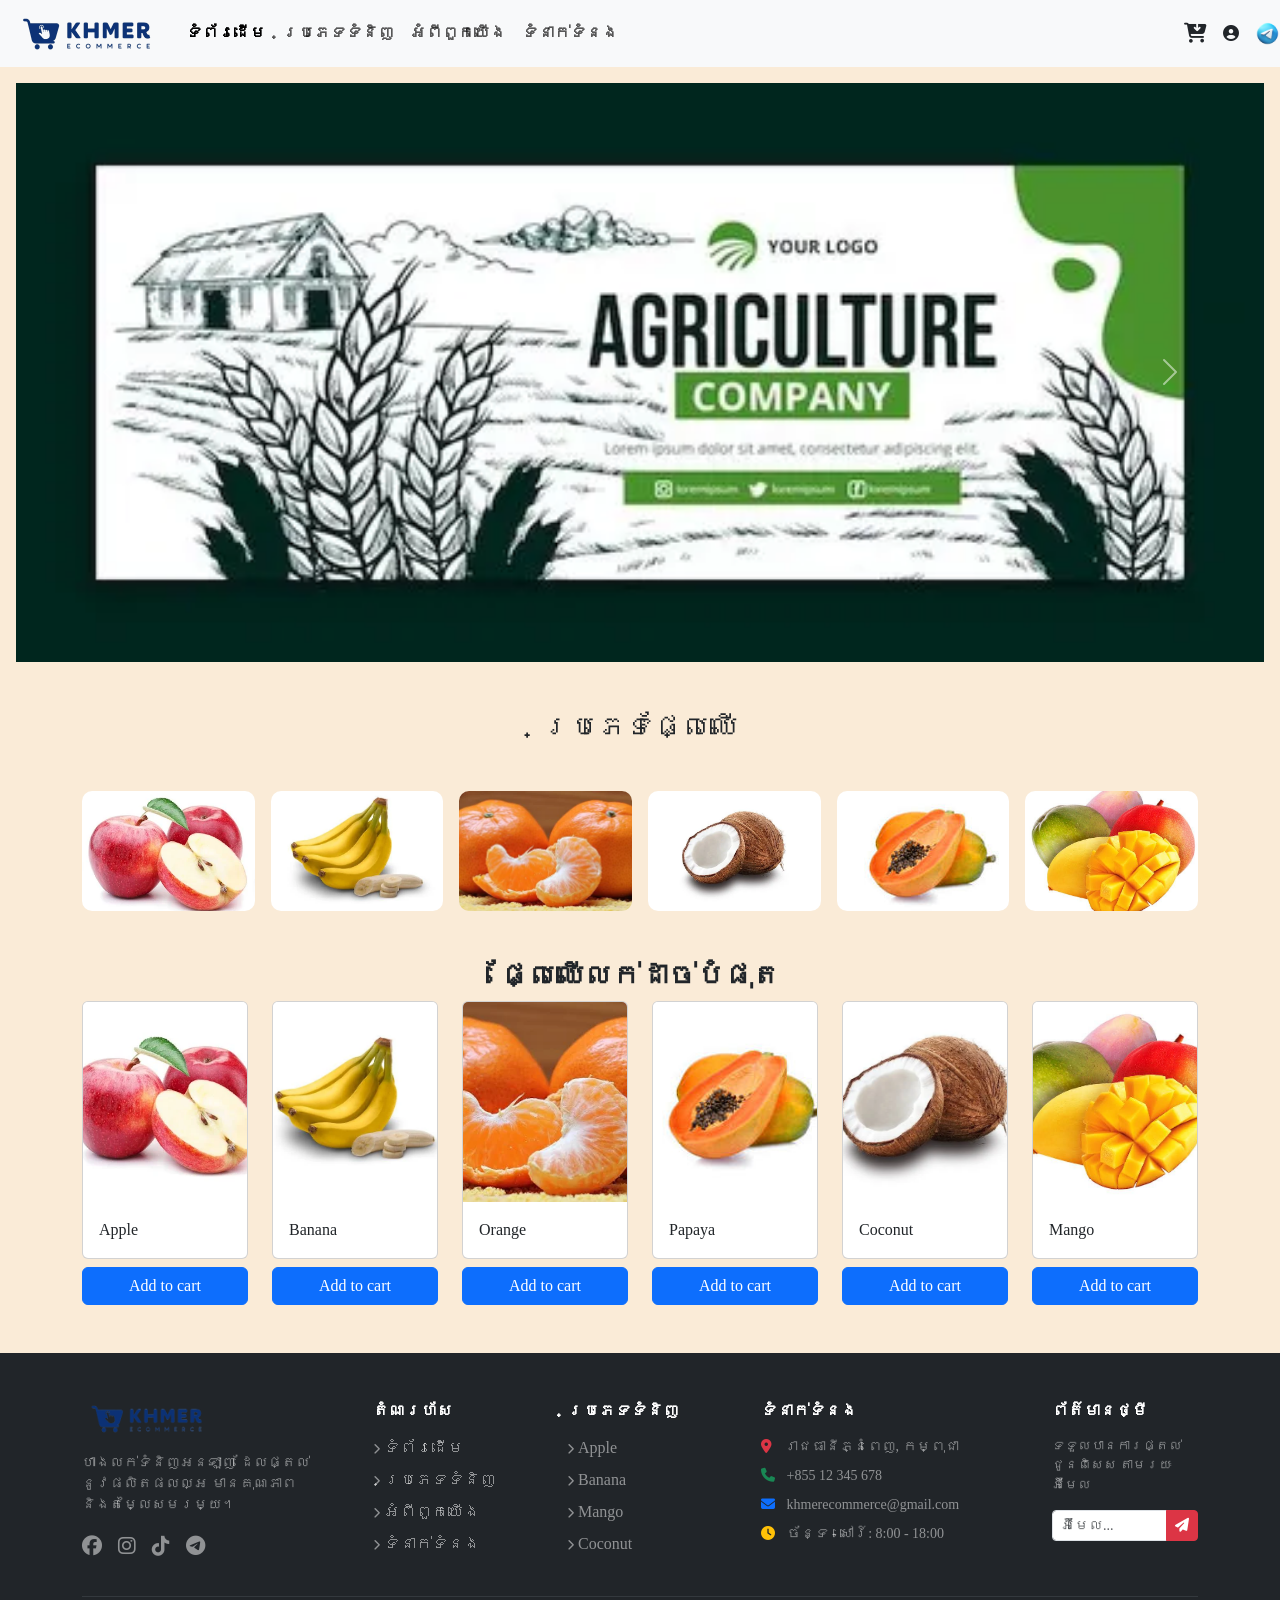
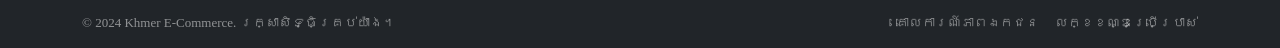
<file: index.html>
<!doctype html>
<html lang="en">
  <head>
    <meta charset="UTF-8" />
    <meta name="viewport" content="width=device-width, initial-scale=1.0" />
    <title>Home</title>
    <link rel="stylesheet" href="assets/css/bootstrap.css" />
    <link rel="stylesheet" href="assets/css/bootstrap-grid.css" />
    <link rel="stylesheet" href="assets/css/custom.css" />
    <!-- FIX 4: Font Awesome version corrected from 7.0.1 to 6.7.2 -->
    <link
      rel="stylesheet"
      href="https://cdnjs.cloudflare.com/ajax/libs/font-awesome/6.7.2/css/all.min.css"
    />
  </head>
  <!-- ===== CART SIDEBAR ===== -->
<div class="offcanvas offcanvas-end" tabindex="-1" id="cartSidebar" style="width: 380px;">
    <div class="offcanvas-header border-bottom">
        <h5 class="offcanvas-title fw-bold">
            <i class="fa fa-cart-arrow-down me-2"></i> កន្ត្រកទំនិញ
        </h5>
        <button type="button" class="btn-close" data-bs-dismiss="offcanvas"></button>
    </div>
    <div class="offcanvas-body d-flex flex-column p-0">

        <!-- Cart Items List -->
        <div id="cart-items-list" class="flex-grow-1 p-3 overflow-auto">
            <!-- Items injected by JS -->
        </div>

        <!-- Empty Cart Message -->
        <div id="cart-empty" class="text-center text-muted py-5 d-none">
            <i class="fa-solid fa-bag-shopping fa-3x mb-3 text-secondary"></i>
            <p class="fw-bold">កន្ត្រកទទេ!</p>
            <p style="font-size:13px;">សូមបន្ថែមទំនិញ</p>
        </div>

        <!-- Cart Footer -->
        <div id="cart-footer" class="border-top p-3 d-none">
            <div class="d-flex justify-content-between fw-bold mb-3">
                <span>សរុបទាំងអស់:</span>
                <span class="text-danger" id="cart-total">$0.00</span>
            </div>
            <a href="#" class="btn btn-primary w-100 mb-2">
                <i class="fa-solid fa-credit-card me-1"></i> បង់ប្រាក់
            </a>
            <button class="btn btn-outline-danger w-100" onclick="clearCart()">
                <i class="fa-solid fa-trash me-1"></i> លុបទំនិញទាំងអស់
            </button>
        </div>

    </div>
</div>
  <body>
    <!-- start header website -->
    <header>
      <nav class="navbar navbar-expand-lg bg-body-tertiary">
        <div class="container-fluid">
          <a class="navbar-brand" href="index.html">
            <img src="assets/images/logos/logo.png" width="150px" />
          </a>
          <button
            class="navbar-toggler"
            type="button"
            data-bs-toggle="collapse"
            data-bs-target="#navbarSupportedContent"
            aria-controls="navbarSupportedContent"
            aria-expanded="false"
            aria-label="Toggle navigation"
          >
            <span class="navbar-toggler-icon"></span>
          </button>
          <div class="collapse navbar-collapse" id="navbarSupportedContent">
            <ul class="navbar-nav me-auto mb-2 mb-lg-0">
              <li class="nav-item">
                <a
                  class="nav-link active fw-bold"
                  aria-current="page"
                  href="index.html"
                  >ទំព័រដើម</a
                >
              </li>
              <li class="nav-item">
                <a class="nav-link fw-bold" href="category.html">ប្រភេទទំនិញ</a>
              </li>
              <li class="nav-item">
                <a class="nav-link fw-bold" href="about.html">អំពីពួកយើង</a>
              </li>
              <li class="nav-item">
                <a class="nav-link fw-bold" href="#footer">ទំនាក់ទំនង</a>
              </li>
            </ul>
          </div>
        </div>
        <div class="d-flex gap-3 align-items-center">
            <div class="position-relative" role="button" data-bs-toggle="offcanvas" data-bs-target="#cartSidebar">
                <i class="fa fa-cart-arrow-down fa-lg"></i>
                <span id="cart-count" class="position-absolute top-0 start-100 translate-middle badge rounded-pill bg-danger d-none">0</span>
            </div>
            <i class="fa-solid fa-circle-user"></i>
            <img src="assets/images/telegram-removebg-preview.png" alt="" width="25">
        </div>
      </nav>
    </header>

    <div
      id="carouselExampleAutoplaying"
      class="carousel slide m-3"
      data-bs-ride="carousel"
    >
      <div class="carousel-inner">
        <div class="carousel-item active">
          <!-- FIX 3: backslashes replaced with forward slashes -->
          <img
            src="assets/images/banner/banner1.jpg"
            class="d-block w-100"
            data-bs-interval="500"
          />
        </div>
        <div class="carousel-item">
          <img
            src="assets/images/banner/banner2.jpg"
            class="d-block w-100"
            data-bs-interval="500"
          />
        </div>
        <div class="carousel-item">
          <img
            src="assets/images/banner/banner3.jpg"
            class="d-block w-100"
            data-bs-interval="500"
          />
        </div>
      </div>
      <button
        class="carousel-control-prev"
        type="button"
        data-bs-target="#carouselExampleAutoplaying"
        data-bs-slide="prev"
      >
        <span class="carousel-control-prev-icon" aria-hidden="true"></span>
        <span class="visually-hidden">Previous</span>
      </button>
      <button
        class="carousel-control-next"
        type="button"
        data-bs-target="#carouselExampleAutoplaying"
        data-bs-slide="next"
      >
        <span class="carousel-control-next-icon" aria-hidden="true"></span>
        <span class="visually-hidden">Next</span>
      </button>
    </div>
    <!-- end header website -->

    <!-- start body website -->
    <div class="container">
<h3 class="mt-5 text-center">ប្រភេទផ្លែឈើ</h3>
<div class="row mt-5 gx-3">
    <div class="col-3 col-md-2">
        <img src="assets/images/banner/apple.jpg" class="w-100 category_img" alt="Apple">
    </div>
    <div class="col-3 col-md-2">
        <img src="assets/images/banner/banana.jpg" class="w-100 category_img" alt="Banana">
    </div>
    <div class="col-3 col-md-2">
        <img src="assets/images/banner/orange.jpg" class="w-100 category_img" alt="Orange">
    </div>
    <div class="col-3 col-md-2">
        <img src="assets/images/banner/coconut.jpg" class="w-100 category_img" alt="Coconut">
    </div>
    <div class="col-3 col-md-2">
        <!-- FIXED: Changed from payaya.jpg to papaya.jpg -->
        <img src="assets/images/banner/papaya.jpg" class="w-100 category_img" alt="Papaya">
    </div>
    <div class="col-3 col-md-2">
        <img src="assets/images/banner/mango.jpg" class="w-100 category_img" alt="Mango">
    </div>
</div>

      <h3 class="mt-5 text-center fw-bold">ផ្លែឈើលក់ដាច់បំផុត</h3>
      <div class="row">
        <div class="col-12 col-sm-6 col-md-4 col-lg-3 col-xl-2">
          <a
            href="product-detail.html?id=1"
            class="text-decoration-none text-dark"
          >
            <div class="card">
              <img src="assets/images/banner/apple.jpg" class="card-img-top" />
              <div class="card-body">
                <p class="card-text">Apple</p>
              </div>
            </div>
          </a>
          <a href="#" class="btn btn-primary w-100 mt-2" onclick="addToCart(1, 'Apple', '$1.50'); return false;">Add to cart</a>
        </div>

        <div class="col-12 col-sm-6 col-md-4 col-lg-3 col-xl-2">
          <a
            href="product-detail.html?id=2"
            class="text-decoration-none text-dark"
          >
            <div class="card">
              <img src="assets/images/banner/banana.jpg" class="card-img-top" />
              <div class="card-body">
                <p class="card-text">Banana</p>
              </div>
            </div>
          </a>
          <a href="#" class="btn btn-primary w-100 mt-2" onclick="addToCart(2, 'Banana', '$0.80'); return false;">Add to cart</a>

        </div>

        <div class="col-12 col-sm-6 col-md-4 col-lg-3 col-xl-2">
          <a
            href="product-detail.html?id=3"
            class="text-decoration-none text-dark"
          >
            <div class="card">
              <img src="assets/images/banner/orange.jpg" class="card-img-top" />
              <div class="card-body">
                <p class="card-text">Orange</p>
              </div>
            </div>
          </a>
          <a href="#" class="btn btn-primary w-100 mt-2" onclick="addToCart(3, 'Orange', '$1.20'); return false;">Add to cart</a>
        </div>

        <div class="col-12 col-sm-6 col-md-4 col-lg-3 col-xl-2">
          <a
            href="product-detail.html?id=4"
            class="text-decoration-none text-dark"
          >
            <div class="card">
              <img src="assets/images/banner/papaya.jpg" class="card-img-top" />
              <div class="card-body">
                <p class="card-text">Papaya</p>
              </div>
            </div>
          </a>
          <a href="#" class="btn btn-primary w-100 mt-2" onclick="addToCart(4, 'Papaya', '$2.00'); return false;">Add to cart</a>
        </div>

        <div class="col-12 col-sm-6 col-md-4 col-lg-3 col-xl-2">
          <a
            href="product-detail.html?id=5"
            class="text-decoration-none text-dark"
          >
            <div class="card">
              <img src="assets/images/banner/coconut.jpg" class="card-img-top" />
              <div class="card-body">
                <p class="card-text">Coconut</p>
              </div>
            </div>
          </a>
          <a href="#" class="btn btn-primary w-100 mt-2" onclick="addToCart(5, 'Coconut', '$3.50'); return false;">Add to cart</a>
        </div>

        <div class="col-12 col-sm-6 col-md-4 col-lg-3 col-xl-2">
          <a
            href="product-detail.html?id=6"
            class="text-decoration-none text-dark"
          >
            <div class="card">
              <img src="assets/images/banner/mango.jpg" class="card-img-top" />
              <div class="card-body">
                <p class="card-text">Mango</p>
              </div>
            </div>
          </a>
          <a href="#" class="btn btn-primary w-100 mt-2" onclick="addToCart(6, 'Mango', '$2.50'); return false;">Add to cart</a>
        </div>
      </div>
    </div>
    <script src="assets/js/bootstrap.bundle.js"></script>
    <script src="assets/js/bootstrap.js"></script>
    <footer class="bg-dark text-white mt-5 pt-5 pb-3" id="footer">
      <div class="container">
        <div class="row gx-5 gy-4">
          <div class="col-12 col-md-3">
            <img src="assets/images/logos/logo.png" width="130px" alt="Logo" />
            <p class="mt-3 text-white-50" style="font-size: 14px">
              ហាងលក់ទំនិញអនឡាញ ដែលផ្តល់នូវផលិតផលល្អ មានគុណភាព និងតម្លៃសមរម្យ។
            </p>
            <div class="d-flex gap-3 mt-3">
              <a
                href="https://www.facebook.com/share/1BHxQz3fwQ/"
                class="text-white-50 fs-5"
                ><i class="fa-brands fa-facebook"></i
              ></a>
              <a href="" class="text-white-50 fs-5"
                ><i class="fa-brands fa-instagram"></i
              ></a>
              <a href="#" class="text-white-50 fs-5"
                ><i class="fa-brands fa-tiktok"></i
              ></a>
              <a href="https://t.me/Cheaa_panhaa" class="text-white-50 fs-5"
                ><i class="fa-brands fa-telegram"></i
              ></a>
            </div>
          </div>
          <div class="col-6 col-md-2">
            <h6 class="fw-bold text-uppercase mb-3">តំណរហ័ស</h6>
            <ul class="list-unstyled">
              <li class="mb-2">
                <a href="index.html" class="text-white-50 text-decoration-none">
                  <i
                    class="fa-solid fa-chevron-right me-1"
                    style="font-size: 11px"
                  ></i
                  >ទំព័រដើម
                </a>
              </li>
              <li class="mb-2">
                <a
                  href="category.html"
                  class="text-white-50 text-decoration-none"
                >
                  <i
                    class="fa-solid fa-chevron-right me-1"
                    style="font-size: 11px"
                  ></i
                  >ប្រភេទទំនិញ
                </a>
              </li>
              <li class="mb-2">
                <a href="about.html" class="text-white-50 text-decoration-none">
                  <i
                    class="fa-solid fa-chevron-right me-1"
                    style="font-size: 11px"
                  ></i
                  >អំពីពួកយើង
                </a>
              </li>
              <li class="mb-2">
                <a
                  href="contact.html"
                  class="text-white-50 text-decoration-none"
                >
                  <i
                    class="fa-solid fa-chevron-right me-1"
                    style="font-size: 11px"
                  ></i
                  >ទំនាក់ទំនង
                </a>
              </li>
            </ul>
          </div>
          <div class="col-6 col-md-2">
            <h6 class="fw-bold text-uppercase mb-3">ប្រភេទទំនិញ</h6>
            <ul class="list-unstyled">
              <li class="mb-2">
                <a href="#" class="text-white-50 text-decoration-none">
                  <i
                    class="fa-solid fa-chevron-right me-1"
                    style="font-size: 11px"
                  ></i
                  >Apple
                </a>
              </li>
              <li class="mb-2">
                <a href="#" class="text-white-50 text-decoration-none">
                  <i
                    class="fa-solid fa-chevron-right me-1"
                    style="font-size: 11px"
                  ></i
                  >Banana
                </a>
              </li>
              <li class="mb-2">
                <a href="#" class="text-white-50 text-decoration-none">
                  <i
                    class="fa-solid fa-chevron-right me-1"
                    style="font-size: 11px"
                  ></i
                  >Mango
                </a>
              </li>
              <li class="mb-2">
                <a href="#" class="text-white-50 text-decoration-none">
                  <i
                    class="fa-solid fa-chevron-right me-1"
                    style="font-size: 11px"
                  ></i
                  >Coconut
                </a>
              </li>
            </ul>
          </div>
          <div class="col-12 col-md-3">
            <h6 class="fw-bold text-uppercase mb-3">ទំនាក់ទំនង</h6>
            <ul class="list-unstyled text-white-50" style="font-size: 14px">
              <li class="mb-2">
                <i class="fa-solid fa-location-dot me-2 text-danger"></i>
                រាជធានីភ្នំពេញ, កម្ពុជា
              </li>
              <li class="mb-2">
                <i class="fa-solid fa-phone me-2 text-success"></i>
                +855 12 345 678
              </li>
              <li class="mb-2">
                <i class="fa-solid fa-envelope me-2 text-primary"></i>
                khmerecommerce@gmail.com
              </li>
              <li class="mb-2">
                <i class="fa-solid fa-clock me-2 text-warning"></i>
                ច័ន្ទ - សៅរ៍: 8:00 - 18:00
              </li>
            </ul>
          </div>
          <div class="col-12 col-md-2">
            <h6 class="fw-bold text-uppercase mb-3">ព័ត៌មានថ្មី</h6>
            <p class="text-white-50" style="font-size: 13px">
              ទទួលបានការផ្តល់ជូនពិសេស តាមរយៈអ៊ីមែល
            </p>
            <div class="input-group">
              <input
                type="email"
                class="form-control form-control-sm"
                placeholder="អ៊ីមែល..."
              />
              <button class="btn btn-danger btn-sm">
                <i class="fa-solid fa-paper-plane"></i>
              </button>
            </div>
          </div>
        </div>

        <hr class="border-secondary mt-4" />
        <div
          class="d-flex flex-column flex-md-row justify-content-between align-items-center text-white-50"
          style="font-size: 13px"
        >
          <p class="mb-1 mb-md-0">
            &copy; 2024 Khmer E-Commerce. រក្សាសិទ្ធិគ្រប់យ៉ាង។
          </p>
          <div class="d-flex gap-3">
            <a href="#" class="text-white-50 text-decoration-none"
              >គោលការណ៍ភាពឯកជន</a
            >
            <a href="#" class="text-white-50 text-decoration-none"
              >លក្ខខណ្ឌប្រើប្រាស់</a
            >
          </div>
        </div>
      </div>
    </footer>
 <script>
    // ===== CART STATE =====
    let cart = JSON.parse(localStorage.getItem('cart')) || [];

    // ===== ADD TO CART =====
    function addToCart(id, name, price, imagePath = null) {
        const existing = cart.find(item => item.id === id);
        
        // Use provided image or default
        const productImage = imagePath || getProductImage(id, name);
        
        if (existing) {
            existing.qty += 1;
        } else {
            cart.push({
                id: id,
                name: name,
                price: price,
                image: productImage,
                qty: 1
            });
        }
        saveCart();
        renderCart();
        
        // Open the cart sidebar automatically
        const sidebarElement = document.getElementById('cartSidebar');
        if (sidebarElement) {
            const sidebar = new bootstrap.Offcanvas(sidebarElement);
            sidebar.show();
        }
    }

    // ===== GET PRODUCT IMAGE BASED ON ID/NAME =====
    function getProductImage(id, name) {
        // Map product names to their specific images
        const imageMap = {
            'Apple': 'assets/images/banner/apple.jpg',
            'Banana': 'assets/images/banner/banana.jpg',
            'Orange': 'assets/images/banner/orange.jpg',
            'Papaya': 'assets/images/banner/papaya.jpg',
            'Coconut': 'assets/images/banner/coconut.jpg',
            'Mango': 'assets/images/banner/mango.jpg'
        };
        
        // Return specific image if exists, otherwise default
        return imageMap[name] || 'assets/images/banner/default-product.jpg';
    }

    // ===== REMOVE ITEM =====
    function removeFromCart(id) {
        cart = cart.filter(item => item.id !== id);
        saveCart();
        renderCart();
    }

    // ===== CHANGE QUANTITY =====
    function changeQty(id, delta) {
        const item = cart.find(item => item.id === id);
        if (item) {
            item.qty += delta;
            if (item.qty <= 0) {
                removeFromCart(id);
                return;
            }
        }
        saveCart();
        renderCart();
    }

    // ===== CLEAR CART =====
    function clearCart() {
        if (confirm('Are you sure you want to clear your entire cart?')) {
            cart = [];
            saveCart();
            renderCart();
        }
    }

    // ===== SAVE TO LOCALSTORAGE =====
    function saveCart() {
        localStorage.setItem('cart', JSON.stringify(cart));
    }

    // ===== RENDER CART =====
    function renderCart() {
        const list = document.getElementById('cart-items-list');
        const empty = document.getElementById('cart-empty');
        const footer = document.getElementById('cart-footer');
        const countBadge = document.getElementById('cart-count');

        if (!list) return;

        if (cart.length === 0) {
            list.innerHTML = '';
            if (empty) empty.classList.remove('d-none');
            if (footer) footer.classList.add('d-none');
            if (countBadge) countBadge.classList.add('d-none');
            return;
        }

        if (empty) empty.classList.add('d-none');
        if (footer) footer.classList.remove('d-none');
        if (countBadge) countBadge.classList.remove('d-none');

        // Total item count for badge
        const totalCount = cart.reduce((sum, item) => sum + item.qty, 0);
        if (countBadge) countBadge.textContent = totalCount;

        // Calculate total price
        let total = 0;
        cart.forEach(item => {
            const priceNum = parseFloat(item.price.replace('$', ''));
            total += priceNum * item.qty;
        });
        
        const totalElement = document.getElementById('cart-total');
        if (totalElement) totalElement.textContent = '$' + total.toFixed(2);

        // Render items with error handling for images
        list.innerHTML = cart.map(item => `
            <div class="d-flex align-items-center gap-3 mb-3 p-2 border rounded">
                <img src="${item.image || 'assets/images/banner/default-product.jpg'}" 
                     width="60" height="60" 
                     style="object-fit:cover; border-radius:8px;"
                     onerror="this.src='assets/images/banner/default-product.jpg'">
                <div class="flex-grow-1">
                    <p class="mb-1 fw-bold" style="font-size:14px;">${item.name}</p>
                    <p class="mb-1 text-danger fw-bold" style="font-size:13px;">${item.price}</p>
                    <div class="d-flex align-items-center gap-2">
                        <button class="btn btn-outline-secondary btn-sm px-2 py-0" onclick="changeQty(${item.id}, -1)">-</button>
                        <span class="fw-bold">${item.qty}</span>
                        <button class="btn btn-outline-secondary btn-sm px-2 py-0" onclick="changeQty(${item.id}, 1)">+</button>
                    </div>
                </div>
                <button class="btn btn-sm btn-outline-danger" onclick="removeFromCart(${item.id})">
                    <i class="fa-solid fa-trash"></i>
                </button>
            </div>
        `).join('');
    }

    // ===== UPDATE PRODUCT IMAGE IN CART =====
    function updateCartItemImage(id, newImagePath) {
        const item = cart.find(item => item.id === id);
        if (item) {
            item.image = newImagePath;
            saveCart();
            renderCart();
        }
    }

    // ===== GET CART SUMMARY =====
    function getCartSummary() {
        const totalItems = cart.reduce((sum, item) => sum + item.qty, 0);
        const totalPrice = cart.reduce((sum, item) => {
            const priceNum = parseFloat(item.price.replace('$', ''));
            return sum + (priceNum * item.qty);
        }, 0);
        
        return {
            items: totalItems,
            total: totalPrice,
            products: cart
        };
    }

    // ===== DISPLAY CART SUMMARY IN CONSOLE =====
    function showCartSummary() {
        const summary = getCartSummary();
        console.log('Cart Summary:', summary);
        alert(`Cart Summary:\nTotal Items: ${summary.items}\nTotal Price: $${summary.total.toFixed(2)}`);
    }

    // ===== INIT =====
    renderCart();
</script>
  </body>
</html>
</file>
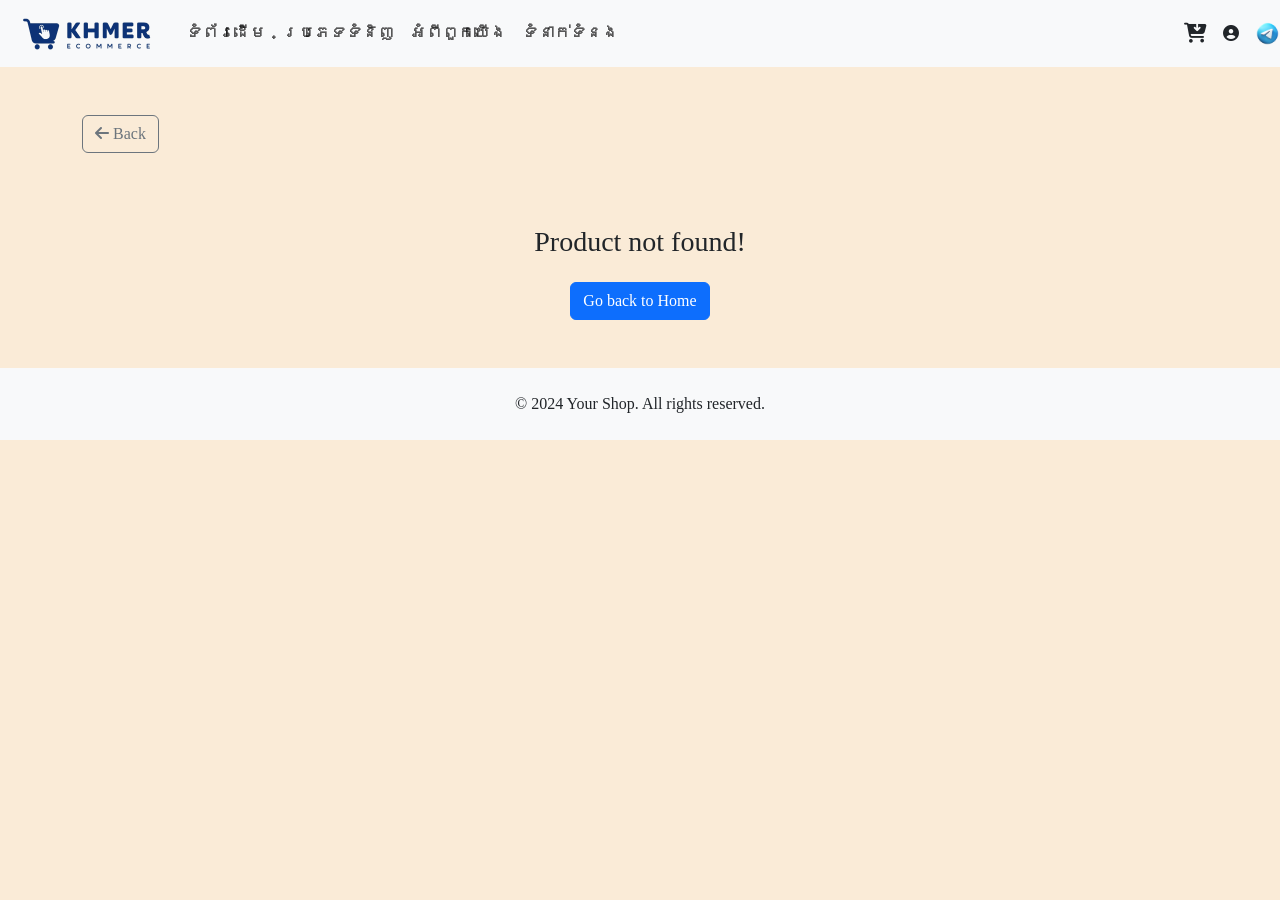
<file: product-detail.html>
<!DOCTYPE html>
<html lang="en">

<head>
    <meta charset="UTF-8">
    <meta name="viewport" content="width=device-width, initial-scale=1.0">
    <title>Product Detail</title>
    <link rel="stylesheet" href="assets/css/bootstrap.css">
    <link rel="stylesheet" href="assets/css/bootstrap-grid.css">
    <link rel="stylesheet" href="assets/css/custom.css">
    <link rel="stylesheet" href="https://cdnjs.cloudflare.com/ajax/libs/font-awesome/6.7.2/css/all.min.css">
    <style>
        .quantity-input {
            width: 80px;
            text-align: center;
        }
        .card-hover:hover {
            transform: translateY(-5px);
            transition: all 0.3s ease;
        }
    </style>
</head>

<!-- ===== CART SIDEBAR ===== -->
<div class="offcanvas offcanvas-end" tabindex="-1" id="cartSidebar" style="width: 380px;">
    <div class="offcanvas-header border-bottom">
        <h5 class="offcanvas-title fw-bold">
            <i class="fa fa-cart-arrow-down me-2"></i> កន្ត្រកទំនិញ
        </h5>
        <button type="button" class="btn-close" data-bs-dismiss="offcanvas"></button>
    </div>
    <div class="offcanvas-body d-flex flex-column p-0">
        <div id="cart-items-list" class="flex-grow-1 p-3 overflow-auto"></div>
        <div id="cart-empty" class="text-center text-muted py-5 d-none">
            <i class="fa-solid fa-bag-shopping fa-3x mb-3 text-secondary"></i>
            <p class="fw-bold">កន្ត្រកទទេ!</p>
            <p style="font-size:13px;">សូមបន្ថែមទំនិញ</p>
        </div>
        <div id="cart-footer" class="border-top p-3 d-none">
            <div class="d-flex justify-content-between fw-bold mb-3">
                <span>សរុបទាំងអស់:</span>
                <span class="text-danger" id="cart-total">$0.00</span>
            </div>
            <a href="#" class="btn btn-primary w-100 mb-2">
                <i class="fa-solid fa-credit-card me-1"></i> បង់ប្រាក់
            </a>
            <button class="btn btn-outline-danger w-100" onclick="clearCart()">
                <i class="fa-solid fa-trash me-1"></i> លុបទំនិញទាំងអស់
            </button>
        </div>
    </div>
</div>

<body>

    <!-- ===== NAVBAR ===== -->
    <header>
        <nav class="navbar navbar-expand-lg bg-body-tertiary">
            <div class="container-fluid">
                <a class="navbar-brand" href="index.html">
                    <img src="assets/images/logos/logo.png" width="150px">
                </a>
                <button class="navbar-toggler" type="button" data-bs-toggle="collapse"
                    data-bs-target="#navbarSupportedContent" aria-controls="navbarSupportedContent"
                    aria-expanded="false" aria-label="Toggle navigation">
                    <span class="navbar-toggler-icon"></span>
                </button>
                <div class="collapse navbar-collapse" id="navbarSupportedContent">
                    <ul class="navbar-nav me-auto mb-2 mb-lg-0">
                        <li class="nav-item">
                            <a class="nav-link fw-bold" href="index.html">ទំព័រដើម</a>
                        </li>
                        <li class="nav-item">
                            <a class="nav-link fw-bold" href="category.html">ប្រភេទទំនិញ</a>
                        </li>
                        <li class="nav-item">
                            <a class="nav-link fw-bold" href="about.html">អំពីពួកយើង</a>
                        </li>
                        <li class="nav-item">
                            <a class="nav-link fw-bold" href="#footer">ទំនាក់ទំនង</a>
                        </li>
                    </ul>
                </div>
            </div>
            <div class="d-flex gap-3 align-items-center">
                <div class="position-relative" role="button" data-bs-toggle="offcanvas" data-bs-target="#cartSidebar">
                    <i class="fa fa-cart-arrow-down fa-lg"></i>
                    <span id="cart-count" class="position-absolute top-0 start-100 translate-middle badge rounded-pill bg-danger d-none">0</span>
                </div>
                <i class="fa-solid fa-circle-user"></i>
                <img src="assets/images/telegram-removebg-preview.png" alt="" width="25">
            </div>
        </nav>
    </header>

    <!-- ===== PRODUCT DETAIL SECTION ===== -->
    <div class="container mt-5">

        <!-- Back button -->
        <a href="index.html" class="btn btn-outline-secondary mb-4">
            <i class="fa-solid fa-arrow-left"></i> Back
        </a>

        <div class="row" id="product-detail-container">
            <!-- Product content will be injected here by JavaScript -->
        </div>

        <!-- Not found message (hidden by default) -->
        <div id="not-found" class="text-center d-none mt-5">
            <h3>Product not found!</h3>
            <a href="index.html" class="btn btn-primary mt-3">Go back to Home</a>
        </div>

    </div>

    <footer class="mt-5 py-4 bg-light text-center">
        <p class="mb-0">&copy; 2024 Your Shop. All rights reserved.</p>
    </footer>

    <script src="assets/js/bootstrap.bundle.js"></script>
    <script src="assets/js/bootstrap.js"></script>

    <script>
        // ===== PRODUCT DATA =====
        const products = [
            {
                id: 1,
                name: "Apple",
                price: "$1.50",
                description: "Fresh red apples sourced from local farms. Rich in fiber and antioxidants, perfect for a healthy snack.",
                category: "Fruits",
                stock: "In Stock",
                image: "assets/images/banner/apple.jpg"
            },
            {
                id: 2,
                name: "Banana",
                price: "$0.80",
                description: "Sweet and ripe bananas, great for smoothies or eating on the go. High in potassium and natural energy.",
                category: "Fruits",
                stock: "In Stock",
                image: "assets/images/banner/banana.jpg"
            },
            {
                id: 3,
                name: "Orange",
                price: "$1.20",
                description: "Juicy and tangy oranges packed with Vitamin C. Perfect for juicing or eating fresh.",
                category: "Fruits",
                stock: "In Stock",
                image: "assets/images/banner/orange.jpg"
            },
            {
                id: 4,
                name: "Papaya",
                price: "$2.00",
                description: "Tropical papaya with a sweet, buttery taste. Rich in digestive enzymes and Vitamin A.",
                category: "Fruits",
                stock: "In Stock",
                image: "assets/images/banner/papaya.jpg"
            },
            {
                id: 5,
                name: "Coconut",
                price: "$3.50",
                description: "Fresh whole coconuts. Great for drinking the water or using the meat in cooking.",
                category: "Fruits",
                stock: "In Stock",
                image: "assets/images/banner/coconut.jpg"
            },
            {
                id: 6,
                name: "Mango",
                price: "$2.50",
                description: "Sweet and fragrant mangoes at peak ripeness. A tropical favourite enjoyed fresh or in desserts.",
                category: "Fruits",
                stock: "In Stock",
                image: "assets/images/banner/mango.jpg"
            }
        ];

        // ===== CART STATE (same as index.html) =====
        let cart = JSON.parse(localStorage.getItem('cart')) || [];

        // ===== ADD TO CART FUNCTION =====
        function addToCart(id, name, price, quantity = 1) {
            // Get existing cart
            let cart = JSON.parse(localStorage.getItem('cart')) || [];
            
            // Check if product already exists
            const existingIndex = cart.findIndex(item => item.id === id);
            
            if (existingIndex !== -1) {
                // Update quantity if product exists
                cart[existingIndex].qty += quantity;
            } else {
                // Add new product
                cart.push({
                    id: id,
                    name: name,
                    price: price,
                    image: "assets/images/banner/banner.jpg",
                    qty: quantity
                });
            }
            
            // Save to localStorage
            localStorage.setItem('cart', JSON.stringify(cart));
            
            // Update cart display
            renderCart();
            
            // Show success message
            showToast(name, quantity);
            
            // Open cart sidebar
            const sidebar = new bootstrap.Offcanvas(document.getElementById('cartSidebar'));
            sidebar.show();
        }

        // ===== SHOW SUCCESS TOAST =====
        function showToast(productName, quantity) {
            // Create toast container if it doesn't exist
            let toastContainer = document.getElementById('toast-container');
            if (!toastContainer) {
                toastContainer = document.createElement('div');
                toastContainer.id = 'toast-container';
                toastContainer.className = 'position-fixed bottom-0 end-0 p-3';
                toastContainer.style.zIndex = '1100';
                document.body.appendChild(toastContainer);
            }
            
            // Create toast
            const toastId = 'toast-' + Date.now();
            const toastHTML = `
                <div id="${toastId}" class="toast show" role="alert">
                    <div class="toast-header bg-success text-white">
                        <i class="fa-solid fa-circle-check me-2"></i>
                        <strong class="me-auto">Added to Cart</strong>
                        <button type="button" class="btn-close btn-close-white" data-bs-dismiss="toast"></button>
                    </div>
                    <div class="toast-body">
                        Added ${quantity} x ${productName} to your cart!
                    </div>
                </div>
            `;
            
            toastContainer.insertAdjacentHTML('beforeend', toastHTML);
            
            // Auto remove after 3 seconds
            setTimeout(() => {
                const toast = document.getElementById(toastId);
                if (toast) {
                    toast.remove();
                }
            }, 3000);
        }

        // ===== REMOVE ITEM =====
        function removeFromCart(id) {
            let cart = JSON.parse(localStorage.getItem('cart')) || [];
            cart = cart.filter(item => item.id !== id);
            localStorage.setItem('cart', JSON.stringify(cart));
            renderCart();
        }

        // ===== CHANGE QUANTITY =====
        function changeQty(id, delta) {
            let cart = JSON.parse(localStorage.getItem('cart')) || [];
            const itemIndex = cart.findIndex(item => item.id === id);
            
            if (itemIndex !== -1) {
                cart[itemIndex].qty += delta;
                if (cart[itemIndex].qty <= 0) {
                    cart.splice(itemIndex, 1);
                }
            }
            
            localStorage.setItem('cart', JSON.stringify(cart));
            renderCart();
        }

        // ===== CLEAR CART =====
        function clearCart() {
            localStorage.setItem('cart', JSON.stringify([]));
            renderCart();
        }

        // ===== RENDER CART =====
        function renderCart() {
            const cart = JSON.parse(localStorage.getItem('cart')) || [];
            const list = document.getElementById('cart-items-list');
            const empty = document.getElementById('cart-empty');
            const footer = document.getElementById('cart-footer');
            const countBadge = document.getElementById('cart-count');

            if (cart.length === 0) {
                if (list) list.innerHTML = '';
                if (empty) empty.classList.remove('d-none');
                if (footer) footer.classList.add('d-none');
                if (countBadge) countBadge.classList.add('d-none');
                return;
            }

            if (empty) empty.classList.add('d-none');
            if (footer) footer.classList.remove('d-none');
            if (countBadge) countBadge.classList.remove('d-none');

            // Total item count for badge
            const totalCount = cart.reduce((sum, item) => sum + item.qty, 0);
            if (countBadge) countBadge.textContent = totalCount;

            // Calculate total price
            let total = 0;
            cart.forEach(item => {
                const priceNum = parseFloat(item.price.replace('$', ''));
                total += priceNum * item.qty;
            });
            
            const totalElement = document.getElementById('cart-total');
            if (totalElement) totalElement.textContent = '$' + total.toFixed(2);

            // Render items
            if (list) {
                list.innerHTML = cart.map(item => `
                    <div class="d-flex align-items-center gap-3 mb-3 p-2 border rounded">
                        <img src="${item.image}" width="60" height="60" style="object-fit:cover; border-radius:8px;">
                        <div class="flex-grow-1">
                            <p class="mb-1 fw-bold" style="font-size:14px;">${item.name}</p>
                            <p class="mb-1 text-danger fw-bold" style="font-size:13px;">${item.price}</p>
                            <div class="d-flex align-items-center gap-2">
                                <button class="btn btn-outline-secondary btn-sm px-2 py-0" onclick="changeQty(${item.id}, -1)">-</button>
                                <span class="fw-bold">${item.qty}</span>
                                <button class="btn btn-outline-secondary btn-sm px-2 py-0" onclick="changeQty(${item.id}, 1)">+</button>
                            </div>
                        </div>
                        <button class="btn btn-sm btn-outline-danger" onclick="removeFromCart(${item.id})">
                            <i class="fa-solid fa-trash"></i>
                        </button>
                    </div>
                `).join('');
            }
        }

        // ===== GET ID FROM URL =====
        const params = new URLSearchParams(window.location.search);
        const productId = parseInt(params.get("id"));

        // ===== FIND PRODUCT =====
        const product = products.find(p => p.id === productId);

        // ===== RENDER PRODUCT =====
        if (product) {
            document.title = product.name + " - Product Detail";
            document.getElementById("product-detail-container").innerHTML = `
                <div class="col-12 col-md-5 mb-4">
                    <img src="${product.image}" class="w-100 rounded shadow" alt="${product.name}">
                </div>
                <div class="col-12 col-md-7 ps-md-5">
                    <span class="badge bg-secondary mb-2">${product.category}</span>
                    <h2 class="fw-bold">${product.name}</h2>
                    <h4 class="text-danger fw-bold mt-2">${product.price}</h4>
                    <span class="badge bg-success mb-3">${product.stock}</span>
                    <p class="text-muted mt-2">${product.description}</p>
                    <hr>
                    <div class="d-flex align-items-center gap-3 mt-3">
                        <label class="fw-bold">បរិមាណ:</label>
                        <input type="number" id="product-quantity" value="1" min="1" max="99" class="form-control quantity-input">
                    </div>
                    <div class="d-flex gap-3 mt-4">
                        <button class="btn btn-primary px-4" onclick="addToCart(${product.id}, '${product.name}', '${product.price}', parseInt(document.getElementById('product-quantity').value))">
                            <i class="fa fa-cart-arrow-down"></i> Add to Cart
                        </button>
                        <button class="btn btn-outline-danger px-4">
                            <i class="fa-regular fa-heart"></i> Wishlist
                        </button>
                    </div>
                </div>
            `;
        } else {
            // Show not found message
            document.getElementById("not-found").classList.remove("d-none");
        }

        // ===== INITIAL RENDER =====
        renderCart();
    </script>

</body>

</html>
</file>
<file: assets/css/custom.css>
body{
    font-family: "Moul";
    background-color: antiquewhite;
}
/* Fix for card images */
.card-img-top {
    width: 100%;
    height: 200px;  /* Fixed height */
    object-fit: cover;  /* Crops image to fit without distortion */
    object-position: center;  /* Centers the cropped image */
}

.category_img {
    width: 100%;
    height: 120px;
    object-fit: cover;
    border-radius: 10px;
    transition: transform 0.3s ease;
    cursor: pointer;
}
</file>
